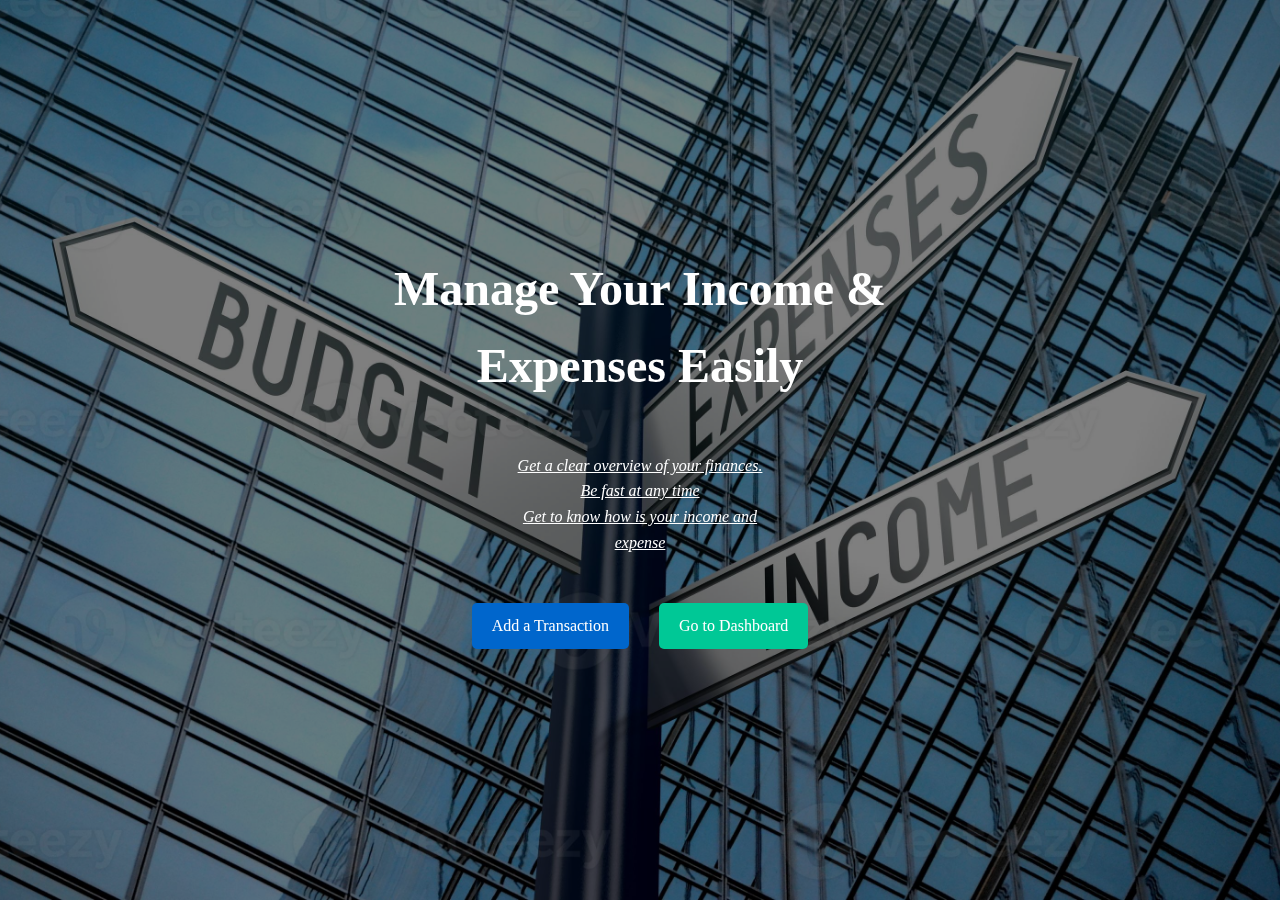
<file: index.html>
<!DOCTYPE html>
<html lang="en">
<head>
  <meta charset="UTF-8">
  <meta name="viewport" content="width=device-width, initial-scale=1.0">
  <title>Income/Expense Tracker</title>
  <link rel="stylesheet" href="style.css">
</head>
<body>
  <div class="hero-section">
    <div class="hero-content">
      <h1>Manage Your Income & Expenses Easily</h1>
      </p> <i><u> Get a clear overview of your finances.
        <br>Be fast at any time <br>Get to know how is your income and <br>expense</u> 
      </i></p>

      <div class="buttons">
        <a href="dashboard.html" class="btn">Go to Dashboard</a>
        <a href="add-transaction.html" class="btn btn-alt">Add a Transaction</a>
      </div>
    </div>
  </div>
</body>
</html>
</file>
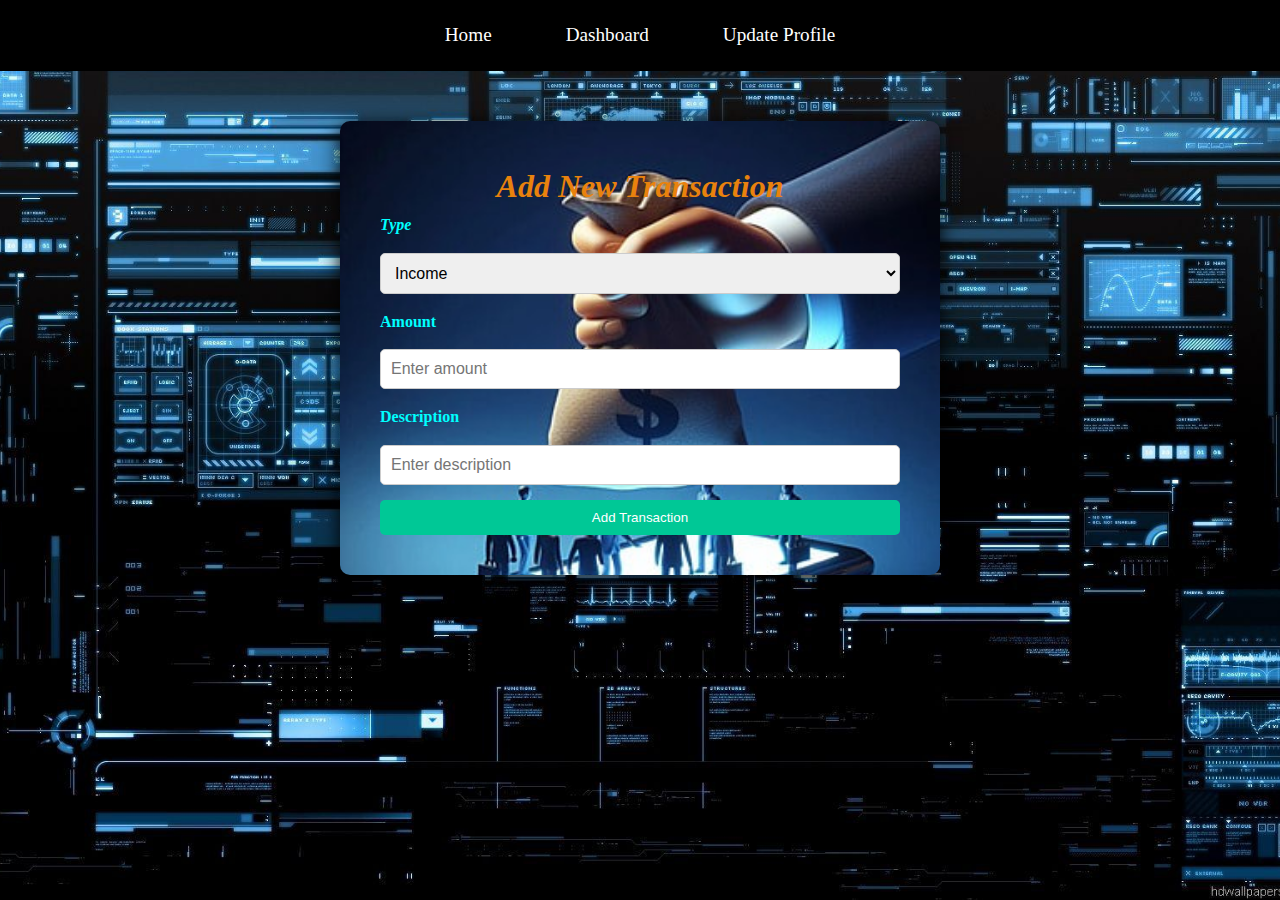
<file: add-transaction.html>
<!DOCTYPE html>
<html lang="en">
<head>
  <meta charset="UTF-8">
  <meta name="viewport" content="width=device-width, initial-scale=1.0">
  <title>Add Transaction - Income/Expense Tracker</title>
  <link rel="stylesheet" href="style.css">
</head>
<body>
  <div class="m">

    <div class="nav">
      <a href="index.html">Home</a>
      <a href="dashboard.html">Dashboard</a>
      <a href="profile.html">Update Profile</a>
    </div>
    <div class="form-section">
      <h1><i><centre>Add New Transaction</i></centre></h1>
      <form>
        <label for="type"><i>Type</i></label>
          <select id="type" name="type">
            <option value="income"><i>Income</i></option>
            <option value="expense">Expense</option>
          </select>

        <label for="amount">Amount</label>
        <input type="number" id="amount" name="amount" placeholder="Enter amount">

        <label for="description">Description</label>
        <input type="text" id="description" name="description" placeholder="Enter description">

        <button type="submit" class="btn">Add Transaction</button>
      </form>
    </div>
  </div>
  
</body>
</html>
</file>
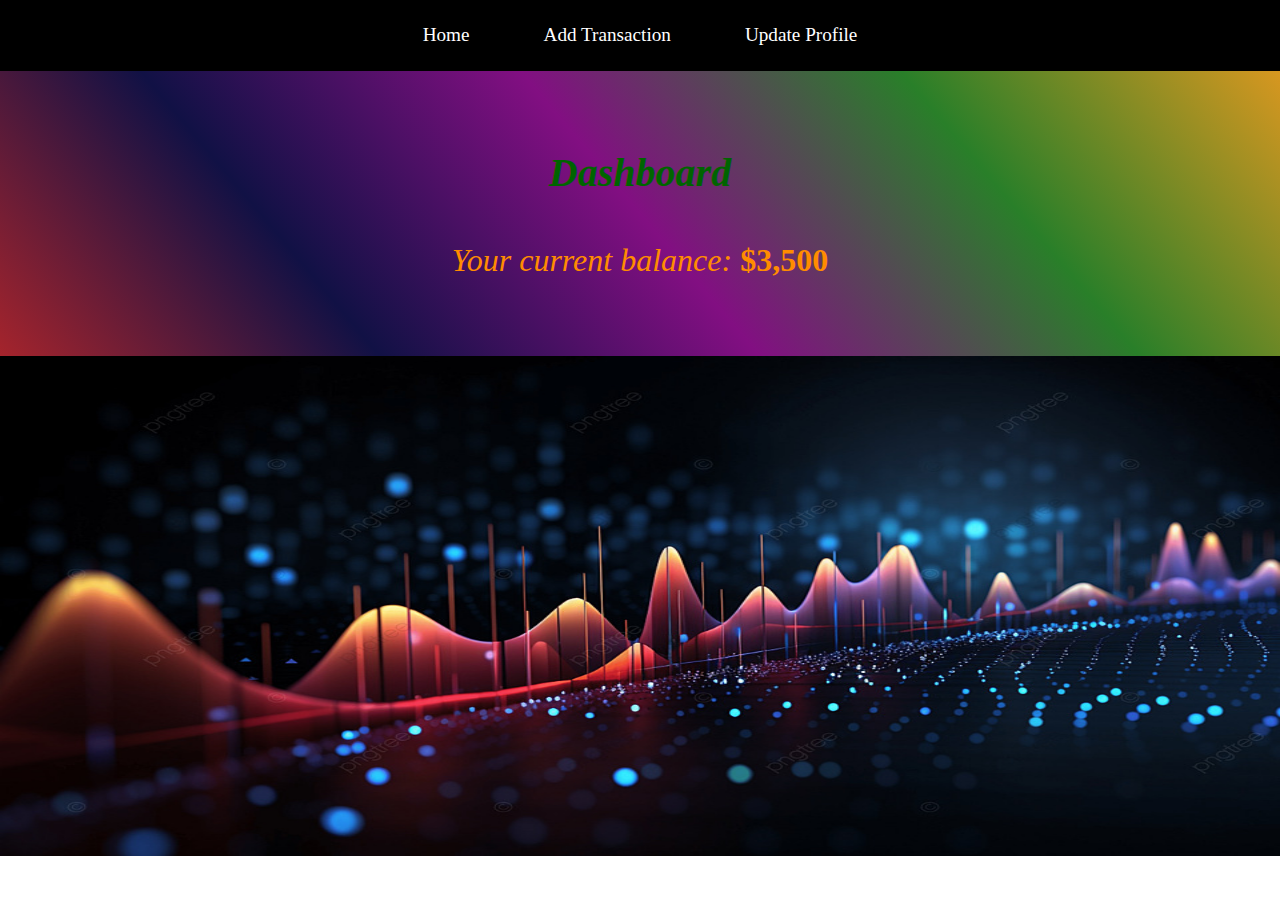
<file: dashboard.html>
<!DOCTYPE html>
<html lang="en">
<head>
  <meta charset="UTF-8">
  <meta name="viewport" content="width=device-width, initial-scale=1.0">
  <title>Dashboard - Income/Expense Tracker</title>
  <link rel="stylesheet" href="style.css">
<style>
.data-table {
  display: none;
  
}



.placeholder-image {
  
  width: 100%;
  margin-left: 0px;
  margin-right: 0px;
  

  margin-bottom: 0px;
  padding: 0px;
   
}
.table-container{
  max-width: 1690px;
  width:100%;
  overflow-x: auto;
  display: flex;
  align-items: center;
}


.table-container:hover .placeholder-image {
  display: none;
}

.table-container:hover .data-table {
  display: table;

}
.placeholder-image img{
  width: 100%;

 
}
</style>

</head>
<body>
  <div class="nav">
    <a href="index.html">Home</a>
    <a href="add-transaction.html">Add Transaction</a>
    <a href="profile.html">Update Profile</a>
  </div>
  <div class="dash">
    <div class="summary">
      <h2><strong><i>Dashboard</i></strong></h2>
      <p><i>Your current balance: </i><strong>$3,500</strong></p>
    </div>
    
  </div>
  <div class="table-container">
    <img src="assets/your1.jpg" alt="Placeholder Image" class="placeholder-image"  height="500" width="1800">
    <table class="data-table">
      <thead>
        <tr>
          <th>Month</th>
          <th>January</th>
          <th>February</th>
          <th>March</th>
          <th>April</th>
          <th>May</th>
          <th>June</th>
          <th>July</th>
          <th>August</th>
          <th>September</th>
          <th>October</th>
          <th>November</th>
          <th>December</th>
        </tr>
      </thead>
      <tbody>
        
        <tr class="income-section">
          <td><strong>Income ($)</strong></td>
          <td>$2500</td>
          <td>$2200</td>
          <td>$2700</td>
          <td>$3200</td>
          <td>$2400</td>
          <td>$2600</td>
          <td>$3100</td>
          <td>$2800</td>
          <td>$3500</td>
          <td>$3300</td>
          <td>$3000</td>
          <td>$4000</td>
        </tr>
        <tr class="income-nithish">
          <td><i><strong>INCOME RESOURCES</strong></i></td>
          <td><i>INVESTMENT </i></td>
          <td><i>PART TIME</i></td>
          <td><i>TRADING</i></td>
          <td><i>SALARY+BONUS</i></td>
          <td><i>PART TIME+TRADING</i></td>
          <td><i>INVESTMENT+BETTINGS ON IPL</i></td>
          <td><i>BETTINGS ON IPL</i></td>
          <td><i>SALARY</i></td>
          <td>INVESTMENT</td>
          <td>PART TIME</td>
          <td><I>BETTINGS ON PKL</I></td>
          <td><i>SALARY</i></td>

        </tr>
        <tr>
          <td colspan="13" class="separator-row"></td>
        </tr>
        
        <tr class="expense-section">
          <td><strong>Expense ($)</strong></td>
          <td>$1800</td>
          <td>$2000</td>
          <td>$2300</td>
          <td>$2700</td>
          <td>$2600</td>
          <td>$2500</td>
          <td>$2800</td>
          <td>$3000</td>
          <td>$3300</td>
          <td>$3100</td>
          <td>$2900</td>
          <td>$3900</td>
        </tr>
        <tr class="expense-nithi">
          <td><strong><em>EXPENSES</em></strong></td>
          <td><em>SHOPPING+RENT</em></td>
          <td><em>GROCERIES</em></td>
          <td><em>ENTERTAINMENT+HEALTHCARE</em></td>
          <td><em>RENT+</em></td>
          <td><em>TRIP+GROCERIES+SHOPPING</em></td>
          <td><em>MONEY TO FRIENDS+ENTERTAINMENT</em></td>
          <td><em>SHOPPING+RENT</em></td>
          <td><em>LOSS IN BETTINGS+GROCERIES</em></td>
          <td><em>ENTERTAINMENT</em></td>
          <td>RENT+TRANSPORTATION</td>
          <td>LOSS ON BETTINGS</td>
          <td><em>HEALTHCARE+GROCERIES+SHOPPING</em></td>
        </tr>
        <tr class="separator-row"><td colspan="13">

        </td></tr>
        
        <tr class="balance-section">
          <td class="positive"><strong>Balance ($)</strong></td>
          <td class="positive">$700</td>
          <td class="positive">$200</td>
          <td class="positive">$400</td>
          <td class="positive">$500</td>
          <td class="negative">-$200</td>  
          <td class="positive">$100</td>
          <td class="positive">$300</td>
          <td class="negative">-$200</td> 
          <td class="positive">$200</td>
          <td class="negative">-$100</td>  
          <td class="negative">-$100</td>  
          <td class="positive">$100</td>
        </tr>
      </tbody>
    </table>
  </div>
</body>
</html>
</file>
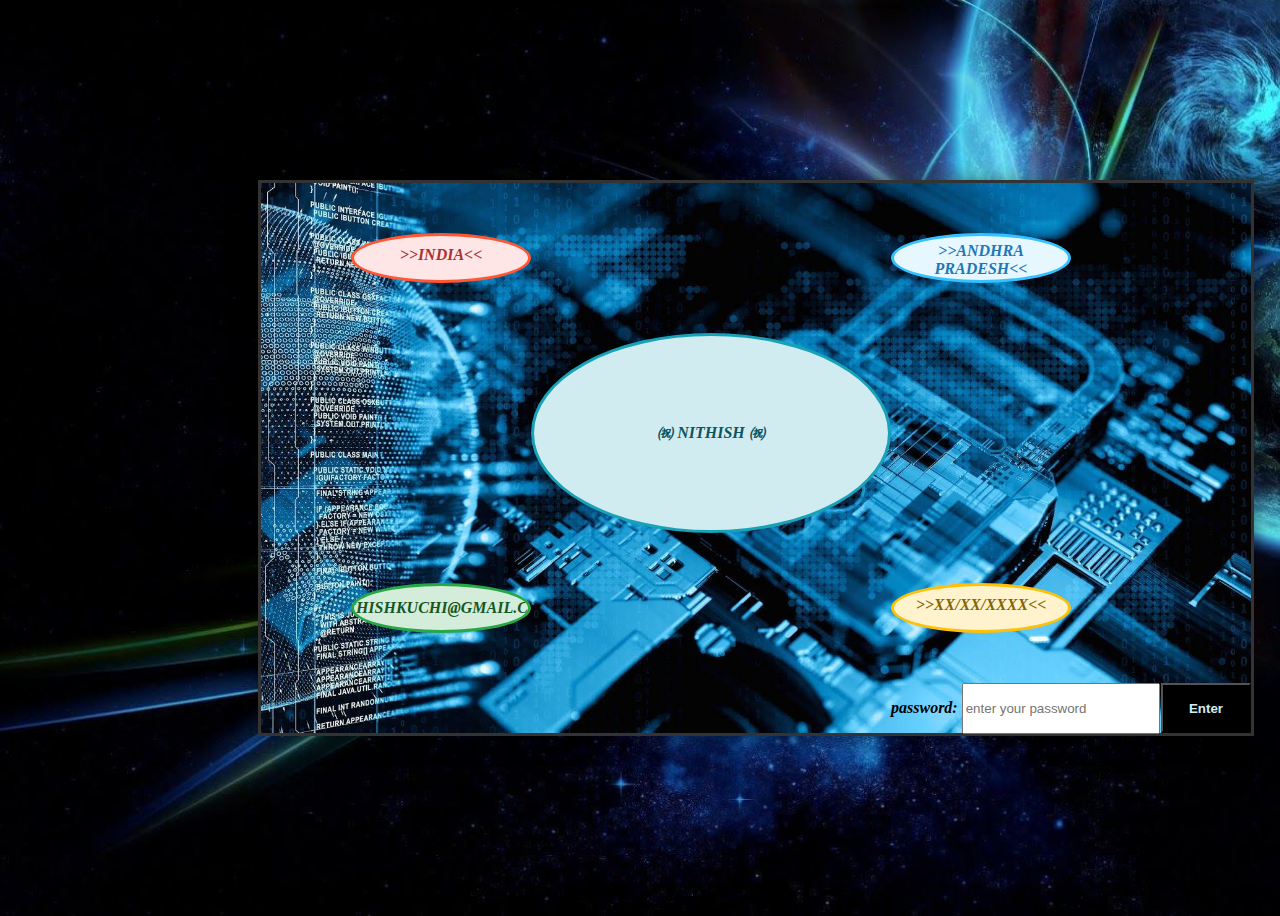
<file: my.html>
<!DOCTYPE html>
<html lang="en">
<head>
    <meta charset="UTF-8">
    <meta name="viewport" content="width=device-width, initial-scale=1.0">
    <title>Document</title>
    <style>
        body {
            display: flex;
            align-items: center;
            justify-content: space-around;
            height: 100vh;
            background: linear-gradient(135deg, #ff6a00, #ee0979, #ff6a00, #00c6ff, #0072ff);
            background:   url('assets/a4.jpg') no-repeat center center/cover; 
        }
        .main {
            display: grid;
            grid-template-columns: repeat(11, 90px);
            grid-template-rows: repeat(11, 50px);
            box-shadow: 0 0 20px rgba(0, 0, 0, 0.5);
            margin: 100px 250px;
            border: 3px solid #333;
            background-color: #f8f9fa;
            background:   url('assets/a2.jpg') no-repeat center center/cover; 
            

        }
        .a1 {
            grid-area: 2 / 2 / 3 / 4;
            border: 3px solid #ff5733;
            background-color: #ffe6e6;
            color: #a83232;
            text-align: center;
            padding: 10px;
            border-radius: 50%;
            overflow: hidden;
            font-weight: bold;
        }
        .a2 {
            grid-area: 2 / 8 / 3 / 10;
            border: 3px solid #33c1ff;
            background-color: #e6f7ff;
            color: #1f78b4;
            text-align: center;
            padding: 6px;
            border-radius: 50%;
            overflow: hidden;
            font-weight: bold;
        }
        .a6 {
            grid-area: 9 / 2 / 10 / 4;
            border: 3px solid #28a745;
            background-color: #d4edda;
            color: #155724;
            text-align: center;
            padding: 6px;
            border-radius: 50%;
            overflow:hidden;
            font-weight: bold;
            display: flex;
            align-items: center;
            justify-content: center;
        }
        .a7 {
            grid-area: 9 / 8 / 10 / 10;
            border: 3px solid #ffc107;
            background-color: #fff3cd;
            color: #856404;
            text-align: center;
            padding: 10px;
            border-radius: 50%;
            
            font-weight: bold;
        }
        .a8{
            grid-area: 11/11/12/12;
        }
        .a3{
            grid-area:   11 / 8 / 12 / 11;
        }
        .a8 button{
            padding: 10px;
             width: 90px;
            height: 50px;
            text-align: center;
            font-weight: bold;
            color: #0c5460;
            

            background-color: black;
        }
        .a8 a{

            text-decoration: none;
            color: #d1ecf1;
        }
        
        .im {
            grid-area: 4 / 4 / 8 / 8;
            border: 3px solid #17a2b8;
            background-color: #d1ecf1;
            border-radius: 50%;
            display: flex;
            align-items: center;
            justify-content: center;
            overflow: hidden;
        }
        .a4 {
            text-align: center;
            font-weight: bold;
            color: #0c5460;
          
        }
        .a3 input{
            height: 45px;
            width: 190px;
        }
        @media (max-width:768px){
            .main{
                text-align: center;
                max-width: 800px;
               
            }
        
        }
    </style>
</head>
<body>
    <div class="main">
        
        <div class="a1">
            <i><em><strong>>>INDIA<<</strong></em></i>
        </div>
        <div class="a2">
            <i><strong>>>ANDHRA PRADESH<<</strong></i>
        </div>
        <div class="im">
            <div class="a4">
                <i><strong>&#12855 NITHISH &#12855</strong></i>
            </div>
        </div>
        <div class="a6">
            <i><strong>>>NITHISHKUCHI@GMAIL.COM<<</strong></i>
        </div>    
        <div class="a7">
         <i><strong>>>XX/XX/XXXX<<</strong></i>
        </div>
        <div class="a8">
            <button><a href="index.html">Enter</a></button>
        </div>
        <div class="a3">
            <label for="pass"><i><strong>password:</strong></i></label>
            <input type="password" id="pass" placeholder="enter your password">
        </div>

    </div>
</body>
</html>
</file>
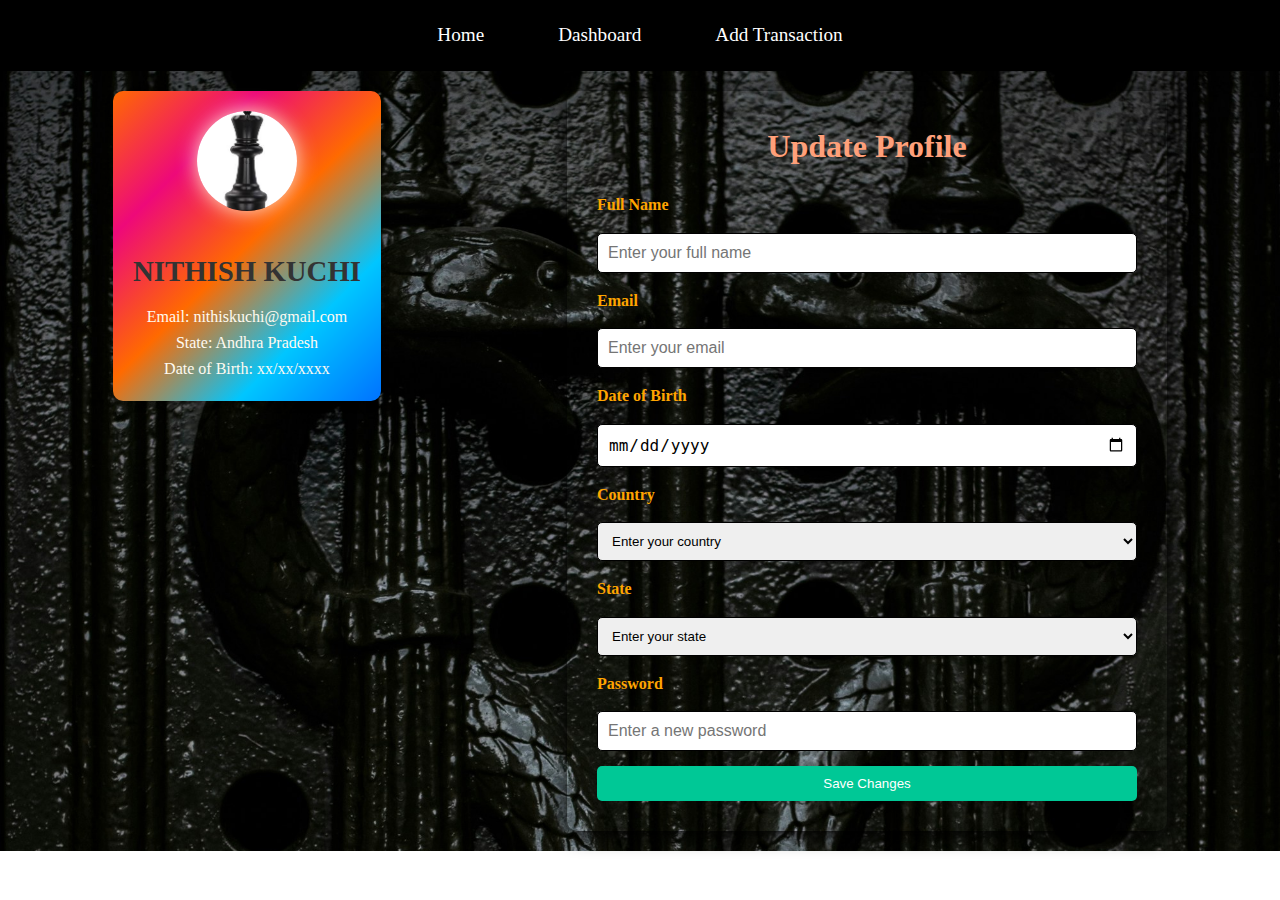
<file: profile.html>
<!DOCTYPE html>
<html lang="en">
<head>
  <meta charset="UTF-8">
  <meta name="viewport" content="width=device-width, initial-scale=1.0">
  <title>Profile Settings - Income/Expense Tracker</title>
  <link rel="stylesheet" href="style.css">
</head>
<body>
  <div class="nav">
    <a href="index.html">Home</a>
    <a href="dashboard.html">Dashboard</a>
    <a href="add-transaction.html">Add Transaction</a>
  </div>

  <div class="p">
    <div class="pro">
      <img src="assets/profile-placeholder.jpg" alt="Profile Image" class="profile-image">
      <h2>NITHISH KUCHI</h2>
      <p>Email: nithiskuchi@gmail.com <br>
        State: Andhra Pradesh <br>
        Date of Birth: xx/xx/xxxx
      </p>
    </div>

    <div class="pr">
      <h3>Update Profile</h3>
      <form>
        <label for="name">Full Name</label>
        <input type="text" id="name" name="name" placeholder="Enter your full name">

        <label for="email">Email</label>
        <input type="email" id="email" name="email" placeholder="Enter your email">

        <label for="date">Date of Birth</label>
        <input type="date" id="date" name="date" placeholder="dd/mm/yyyy">

        

        <label for="country">Country</label>
        <select name="1" id="country">
          
            <option value="1">Enter your country</option>
            <option value="1">India</option>
            <option value="2">Pakistan</option>
            <option value="3">Bangladesh</option>
            <option value="4">Sri Lanka</option>
            <option value="5">Nepal</option>
            <option value="6">Bhutan</option>
            <option value="7">Maldives</option>
            <option value="8">Afghanistan</option>
            <option value="9">United States</option>
            <option value="10">Canada</option>
            <option value="11">United Kingdom</option>
            <option value="12">Australia</option>
            <option value="13">Germany</option>
            <option value="14">France</option>
            <option value="15">China</option>
            <option value="16">Japan</option>
            <option value="17">South Korea</option>
            <option value="18">Brazil</option>
            <option value="19">Mexico</option>
            <option value="20">South Africa</option>
            <option value="21">Russia</option>
            <option value="22">Italy</option>
            <option value="23">Spain</option>
            <option value="24">Argentina</option>
            <option value="25">Chile</option>
            <option value="26">Egypt</option>
            <option value="27">Nigeria</option>
            <option value="28">Kenya</option>
            <option value="29">Turkey</option>
            <option value="30">Saudi Arabia</option>
            <option value="31">United Arab Emirates</option>
            <option value="32">Israel</option>
            <option value="33">Iraq</option>
            <option value="34">Iran</option>
            <option value="35">Indonesia</option>
            <option value="36">Malaysia</option>
            <option value="37">Philippines</option>
            <option value="38">Thailand</option>
            <option value="39">Vietnam</option>
            <option value="40">Singapore</option>
            <option value="41">New Zealand</option>
            <option value="42">Sweden</option>
            <option value="43">Norway</option>
            <option value="44">Denmark</option>
            <option value="45">Finland</option>
            <option value="46">Netherlands</option>
            <option value="47">Belgium</option>
            <option value="48">Switzerland</option>
            <option value="49">Austria</option>
            <option value="50">Portugal</option>
            <option value="51">Poland</option>
            <option value="52">Czech Republic</option>
            <option value="53">Hungary</option>
            <option value="54">Greece</option>
            <option value="55">Ukraine</option>
            <option value="56">Romania</option>
            <option value="57">Bulgaria</option>
            <option value="58">Croatia</option>
            <option value="59">Serbia</option>
            <option value="60">Slovakia</option>
            <option value="61">Slovenia</option>
            <option value="62">Lithuania</option>
            <option value="63">Latvia</option>
            <option value="64">Estonia</option>
            <option value="65">Belarus</option>
            <option value="66">Moldova</option>
            <option value="67">Georgia</option>
            <option value="68">Armenia</option>
            <option value="69">Azerbaijan</option>
            <option value="70">Kazakhstan</option>
            <option value="71">Uzbekistan</option>
            <option value="72">Turkmenistan</option>
            <option value="73">Kyrgyzstan</option>
            <option value="74">Tajikistan</option>
            <option value="75">Venezuela</option>
            <option value="76">Colombia</option>
            <option value="77">Peru</option>
            <option value="78">Ecuador</option>
            <option value="79">Bolivia</option>
            <option value="80">Uruguay</option>
            <option value="81">Paraguay</option>
            <option value="82">Cuba</option>
            <option value="83">Jamaica</option>
            <option value="84">Haiti</option>
            <option value="85">Dominican Republic</option>
            <option value="86">Panama</option>
            <option value="87">Costa Rica</option>
            <option value="88">El Salvador</option>
            <option value="89">Honduras</option>
            <option value="90">Guatemala</option>
            <option value="91">Nicaragua</option>
            <option value="92">Trinidad and Tobago</option>
            <option value="93">Barbados</option>
            <option value="94">Guyana</option>
            <option value="95">Suriname</option>
            <option value="96">Iceland</option>
            <option value="97">Greenland</option>
            <option value="98">Morocco</option>
            <option value="99">Algeria</option>
            <option value="100">Tunisia</option>
          
          
        </select>
        <label for="state">State</label>
        <select name="1" id="nithi">
          <option value="1">Enter your state</option>
          <option value="1">Andhra Pradesh</option>
          <option value="2">Telengana</option>
          <option value="3">Kerala</option>
          <option value="4">Karnataka</option>
          <option value="5">Tamil Nadu</option>
          <option value="6">Jharkhand</option>
          <option value="7">Odisha</option>
          <option value="8">Madhya Pradesh</option>
          <option value="9">Mumbai</option>
          <option value="10">West Bengal</option>
          <option value="11">Jammu and Kashmir</option>
          <option value="12">Himachal Pradesh</option>
          <option value="2">Gujarat</option>
          <option value="2">Bihar</option>
          <option value="2">Sikkim</option>
          <option value="2">Arunachal Pradesh</option>
          <option value="2">Manipur</option>
          <option value="2">Mizoram</option>
          <option value="2">Uttar pradesh</option>
          <option value="2">Uttarakhand</option>
          <option value="2">Punjab</option>
          <option value="2">Goa</option>
          <option value="2">Nagaland</option>
          <option value="2">Meghalaya</option>
          <option value="2">Chattisgarh</option>
          <option value="2">New delhi</option>
        </select>

        <label for="password">Password</label>
        <input type="password" id="password" name="password" placeholder="Enter a new password">

        <button type="submit" class="btn">Save Changes</button>
      </form>
    </div>
  </div>
</body>
</html>
</file>
<file: style.css>
/* Reset */
* {
  margin: 0;
  padding: 0;
  box-sizing: border-box;
}

body {
  font-family:Cambria, Cochin, Georgia, Times, 'Times New Roman', serif;
  color: #333;
  line-height: 1.6;
}


.nav {
  background-color:black;
  padding: 20px;
  text-align: center;
}

.nav a {
  color: white;
  margin: 0 35px;
  text-decoration: none;
  font-size: 1.2rem;
  transition: color 0.3s ;
}

.nav a:hover {
  color:red;
  background-color:black;
  font-size: x-large;
}

h2 {
  text-align: center;
  margin: 30px 0;
}


.hero-section {
  height: 100vh;
  background: url('assets/background.jpg') no-repeat center  center/cover;
  display: flex;
  justify-content: center;
  align-items: center;
  text-align: center;
  color: white;
  position: relative;

}
.m{
  
  background: url('assets/a1.jpg') no-repeat center center/cover;
  height: 100vh;
  
  
}




.hero-section::before {
  content: '';
  position:fixed;
  top: 0;
  left: 0;
  right: 0;
  bottom: 0;
  background: rgba(0, 0, 0, 0.5); 
}

.hero-content {
  z-index: 1;
  max-width: 600px;
}

.hero-content h1 {
  font-size: 3rem;
  margin-bottom: 1rem;
}

.hero-content p {
  font-size: 1rem;
  margin-bottom: 3rem;
}


.buttons {
  display:flex;
  flex-direction: row-reverse;
  gap: 30px;
  justify-content: center;
}


.btn {
  text-decoration: none;
  background-color: #00c896;
  color: white;
  padding: 10px 20px;
  border-radius: 5px;
  transition: 5s ease;
}



.btn:hover {
  background-color: black;
}

.btn-alt {
  background-color: #0066cc;
}

.btn-alt:hover {
  background-color: black;
}


.dash {
  padding: 40px;
  text-align: center;
  background: linear-gradient(50deg,rgb(165, 36, 44),rgb(17, 17, 69),rgb(130, 15, 130),rgb(41, 127, 41),rgb(215, 151, 32));

}
  


.summary p {
  font-size: 2rem;
  margin-bottom: 30px;
  color: darkorange;
}
.summary h2{
  font-size: 2.5rem;
  color: darkgreen;
}





.form-section {
  max-width: 600px;
  margin: 0 auto;
  margin-top: 50px;
  padding: 40px;
  background: white;
  border-radius: 10px;
  box-shadow: 0 4px 20px black;
  background-image: url('assets/your.jpg');
  background-repeat: no-repeat;
  background-size: cover;
}
.form-section{
  transform: rotate(360deg);
}

.form-section form {
  display: flex;
  flex-direction: column;
  gap: 15px;
  font-weight: 900;
  color:aqua;
}
.form-section h1{
  text-align: center;
  color: rgb(233, 130, 13);
  
}

.form-section input, .form-section select {
  padding: 10px;
  font-size: 1rem;
  border: 1px solid #ccc;
  border-radius: 5px;
}

.form-section button {
  background-color: #00c896;
  color: white;
  padding: 10px;
  border: none;
  border-radius: 5px;
  cursor: pointer;
  transition: background-color 0.3s ease;
}

.form-section button:hover {
  background-color: #00a77e;
}


.p {
  display: flex;
  justify-content: space-around;
  align-items: flex-start;
  margin: 0px auto;
  max-width: 1800px;
  padding: 20px;
  background-image: url(safe.jpg);
  background-repeat: no-repeat;
  background-size: 100%;
  object-fit: cover;
  
  background-position-x: center;
  
}

.pro {
  background-color: #f4f4f4;
  padding: 20px;
  border-radius: 10px;
  text-align: center;
  box-shadow: 0 4px 10px rgba(0, 0, 0, 0.1);
  max-width: 500px;
  background: linear-gradient(135deg, #ff6a00, #ee0979, #ff6a00, #00c6ff, #0072ff);
}

.profile-image {
  width: 100px;
  height: 100px;
  border-radius: 50%;
  object-fit:cover;
  margin-bottom: 0px;
  box-shadow: 0px 0px 20px bisque ;
}

.pro h2 {
  font-size: 1.8rem;
  margin-bottom: 10px;
}

.pro p {
  font-size: 1rem;
  color:floralwhite;
}

.pr {
  

  padding: 30px;
  border-radius: 10px;
  box-shadow: 0 4px 20px black;
  max-width: 600px;
  width: 100%;
  
}

.pr h3 {
  margin-bottom: 20px;
  font-size: 1.6rem;
  text-align: center;
  font-size: xx-large;
  color:lightsalmon;
}

.pr form {
  display: flex;
  flex-direction: column;
  gap: 15px;
  font-weight:bold;
  color:orange;
  
}

.pr input {
  padding: 10px;
  font-size: 1rem;
  border: 1px solid black;
  border-radius: 5px;
}
.pr select{
  padding: 10px;
  border: 1px solid black;
  border-radius: 5px;
}

.pr button {
  background-color: #00c896;
  color: white;
  padding: 10px;
  border: none;
  border-radius: 5px;
  cursor: pointer;
  transition:  2s ease;
}

.pr button:hover {
    background-color: #6dc1fd;
}
table {
  border: 20px solid black;
  width: 100%;
  border-collapse: collapse;
  max-width: 1000px;
  
}


tr, th, td {
  border: 3px dotted dodgerblue;
  padding: 10px;
  text-align: center;
}

thead {
  background-color:darkgrey; 
}

.income-section {
  background-color: burlywood; 
  font-weight: bold;
}

.expense-section {
  background-color: powderblue; 
  font-weight: bolder;
}

.balance-section {
  background-color: #f9f9f9;
font-weight: bold; }

.positive {
  background-color: #d4edda; 
  color: green;
}
.income-nithish{
  font-weight: bold;
  background-color: cornsilk;
 
}
.expense-nithi{
  font-weight: 900;
  background-color: lightsalmon;

}

.negative {
  background-color: #f8d7da;
  color: red;
}

.separator-row {
  height: 10px;
  background-color:black;
}



@media (max-width: 768px) {
  .profile-container {
    
    align-items: center;
  }

  .pro{
    margin-bottom: 30px;
  }
  
  

  
}
.table-container{
  max-width: 200px;
}
</file>
